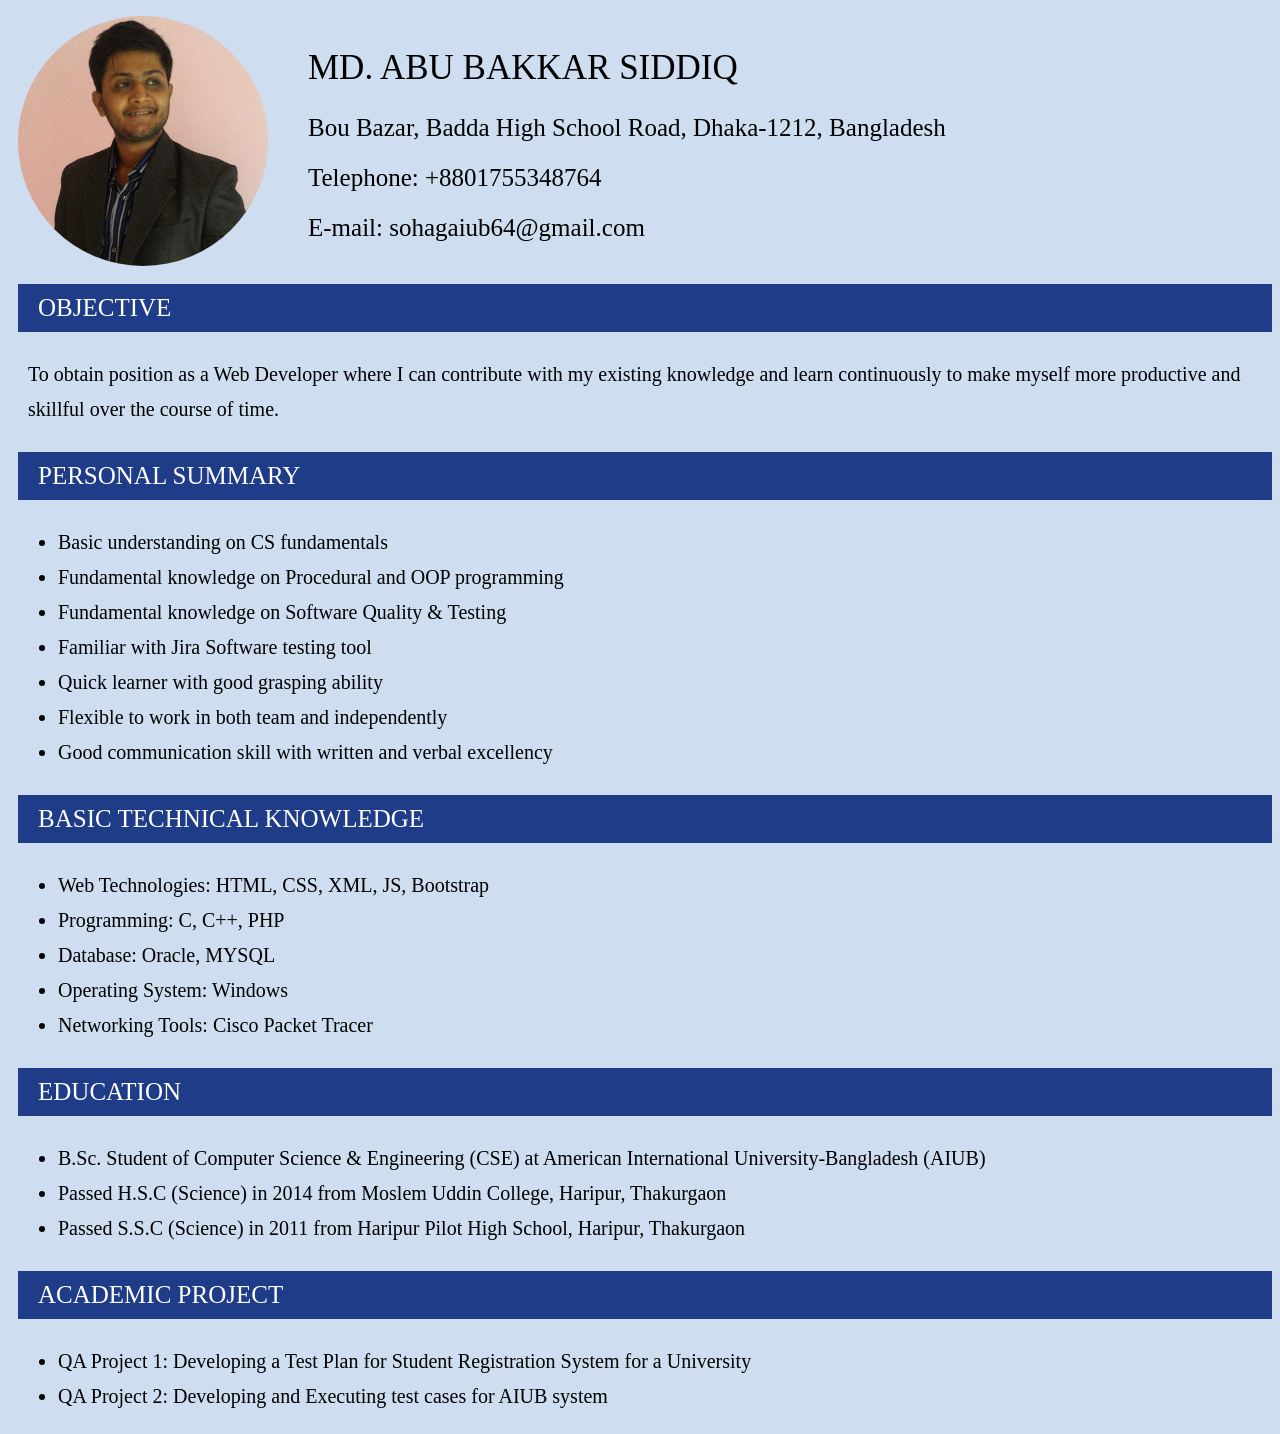
<file: index.html>
<!DOCTYPE html>
<html lang="en">

<head>
    <meta charset="UTF-8">
    <title>CV | Md. Abu Bakkar Siddiq</title>
    <link rel="stylesheet" href="style.css">
</head>

<body>

    <div class="container">
        <div class="header">
            <div class="img">
                <img src="absspic.jpg" alt="Profile Picture of Md. Abu Bakkar Siddiq">
            </div>

            <div class="address">
                <ul>
                    <li class="name">Md. Abu Bakkar Siddiq</li>
                    <li>Bou Bazar, Badda High School Road, Dhaka-1212, Bangladesh</li>
                    <li>Telephone: +8801755348764</li>
                    <li>E-mail: sohagaiub64@gmail.com</li>
                </ul>
            </div>
        </div>
        <div class="clr"></div>
        <div class="body">
            <!-- OBJECTIVE START -->
            <div class="title">
                <p class="text objective">objective</p>
            </div>

            <div class="title_body">
                <p>To obtain position as a Web Developer where I can contribute with my existing knowledge and learn continuously to make myself more productive and skillful over the course of time.</p>
            </div>
            <!-- OBJECTIVE CLOSE -->
            
            <!-- PERSONAL SUMMARY START -->
            <div class="title">
                <p class="text">Personal Summary</p>
            </div>

            <div class="title_body">
                <ul>
                    <li>Basic understanding on CS fundamentals </li>
                    <li>Fundamental knowledge on Procedural and OOP programming</li>
                    <li>Fundamental knowledge on Software Quality & Testing</li>
                    <li>Familiar with Jira Software testing tool</li>
                    <li>Quick learner with good grasping ability</li>
                    <li>Flexible to work in both team and independently</li>
                    <li>Good communication skill with written and verbal excellency</li>
                </ul>
            </div>
            <!-- PERSONAL SUMMARY CLOSE -->

            <!-- BASIC TECHNICAL KNOWLEDGE START -->
            <div class="title">
                <p class="text">Basic Technical Knowledge</p>
            </div>

            <div class="title_body">
                <ul>
                    <li>Web Technologies: HTML, CSS, XML, JS, Bootstrap</li>
                    <li>Programming: C, C++, PHP</li>
                    <li>Database: Oracle, MYSQL </li>
                    <li>Operating System: Windows</li>
                    <li>Networking Tools: Cisco Packet Tracer</li>
                </ul>
            </div>
            <!-- BASIC TECHNICAL KNOWLEDGE CLOSE -->

            <!-- EDUCATION START -->
            <div class="title">
                <p class="text">Education</p>
            </div>

            <div class="title_body">
                <ul>
                    <li>B.Sc. Student of Computer Science & Engineering (CSE) at American International University-Bangladesh (AIUB)
                    </li>
                    <li>Passed H.S.C (Science) in 2014 from Moslem Uddin College, Haripur, Thakurgaon</li>
                    <li>Passed S.S.C (Science) in 2011 from Haripur Pilot High School, Haripur, Thakurgaon</li>
                </ul>
            </div>
            <!-- EDUCATION CLOSE -->
            
            <!-- ACADEMIC PROJECT START -->
            <div class="title">
                <p class="text">Academic Project</p>
            </div>

            <div class="title_body">
                <ul>
                    <li>QA Project 1: Developing a Test Plan for Student Registration System for a University
                    </li>
                    <li>QA Project 2:  Developing and Executing test cases for AIUB system</li>
                </ul>
            </div>
            <!-- ACADEMIC PROJECT CLOSE -->
        </div>

    </div>

</body>

</html>
</file>
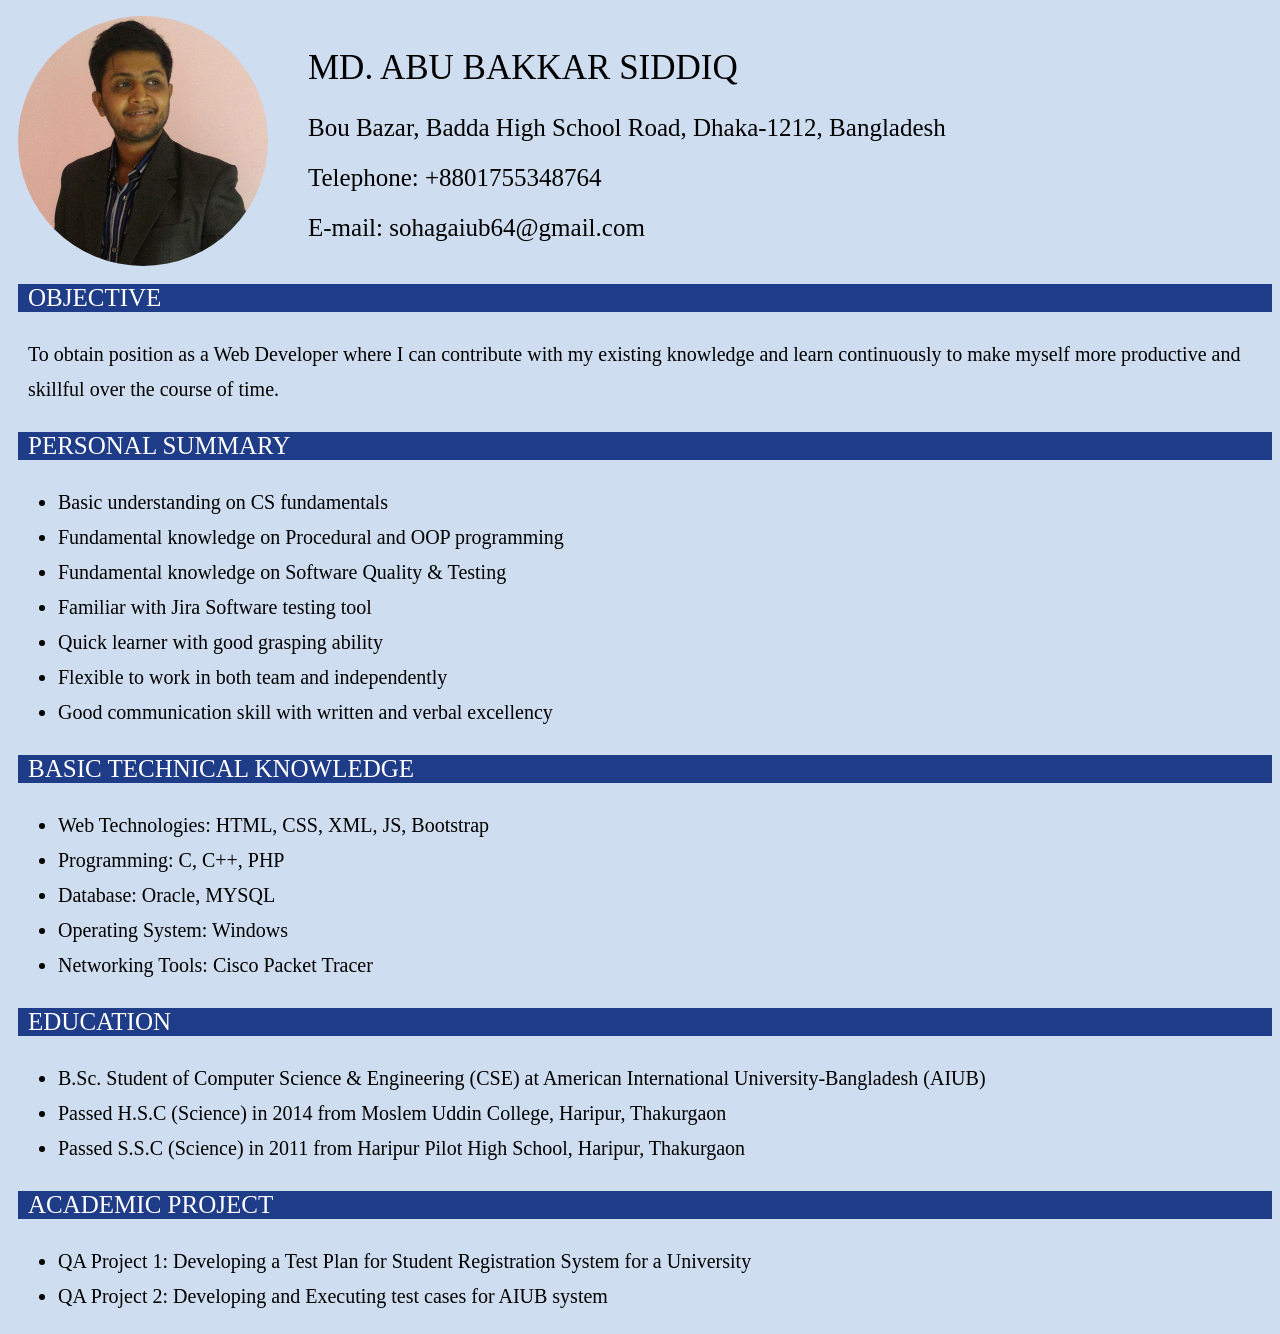
<file: cv/index.html>
<!DOCTYPE html>
<html lang="en">

<head>
    <meta charset="UTF-8">
    <title>CV | Md. Abu Bakkar Siddiq</title>
    <link rel="stylesheet" href="style.css">
</head>

<body>

    <div class="container">
        <div class="header">
            <div class="img">
                <img src="img/absspic.jpg" alt="Profile Picture of Md. Abu Bakkar Siddiq">
            </div>

            <div class="address">
                <ul>
                    <li class="name">Md. Abu Bakkar Siddiq</li>
                    <li>Bou Bazar, Badda High School Road, Dhaka-1212, Bangladesh</li>
                    <li>Telephone: +8801755348764</li>
                    <li>E-mail: sohagaiub64@gmail.com</li>
                </ul>
            </div>
        </div>
        <div class="clr"></div>
        <div class="body">
            <!-- OBJECTIVE START -->
            <div class="title">
                <p class="text objective">objective</p>
            </div>

            <div class="title_body">
                <p>To obtain position as a Web Developer where I can contribute with my existing knowledge and learn continuously to make myself more productive and skillful over the course of time.</p>
            </div>
            <!-- OBJECTIVE CLOSE -->
            
            <!-- PERSONAL SUMMARY START -->
            <div class="title">
                <p class="text">Personal Summary</p>
            </div>

            <div class="title_body">
                <ul>
                    <li>Basic understanding on CS fundamentals </li>
                    <li>Fundamental knowledge on Procedural and OOP programming</li>
                    <li>Fundamental knowledge on Software Quality & Testing</li>
                    <li>Familiar with Jira Software testing tool</li>
                    <li>Quick learner with good grasping ability</li>
                    <li>Flexible to work in both team and independently</li>
                    <li>Good communication skill with written and verbal excellency</li>
                </ul>
            </div>
            <!-- PERSONAL SUMMARY CLOSE -->

            <!-- BASIC TECHNICAL KNOWLEDGE START -->
            <div class="title">
                <p class="text">Basic Technical Knowledge</p>
            </div>

            <div class="title_body">
                <ul>
                    <li>Web Technologies: HTML, CSS, XML, JS, Bootstrap</li>
                    <li>Programming: C, C++, PHP</li>
                    <li>Database: Oracle, MYSQL </li>
                    <li>Operating System: Windows</li>
                    <li>Networking Tools: Cisco Packet Tracer</li>
                </ul>
            </div>
            <!-- BASIC TECHNICAL KNOWLEDGE CLOSE -->

            <!-- EDUCATION START -->
            <div class="title">
                <p class="text">Education</p>
            </div>

            <div class="title_body">
                <ul>
                    <li>B.Sc. Student of Computer Science & Engineering (CSE) at American International University-Bangladesh (AIUB)
                    </li>
                    <li>Passed H.S.C (Science) in 2014 from Moslem Uddin College, Haripur, Thakurgaon</li>
                    <li>Passed S.S.C (Science) in 2011 from Haripur Pilot High School, Haripur, Thakurgaon</li>
                </ul>
            </div>
            <!-- EDUCATION CLOSE -->
            
            <!-- ACADEMIC PROJECT START -->
            <div class="title">
                <p class="text">Academic Project</p>
            </div>

            <div class="title_body">
                <ul>
                    <li>QA Project 1: Developing a Test Plan for Student Registration System for a University
                    </li>
                    <li>QA Project 2:  Developing and Executing test cases for AIUB system</li>
                </ul>
            </div>
            <!-- ACADEMIC PROJECT CLOSE -->
        </div>

    </div>

</body>

</html>
</file>
<file: style.css>
body{
    background-color: #ceddef;
}
.container{
    margin-left: 10px;
    background-color: 
}

.body{
    margin-top: -19px;
}

img{
    height: 250px;
    width: 250px;
    border-radius: 50%;
    float: left;
    margin-top: 8px;
}

.name{
    font-size: 35px;
    font-family: cursive;
    text-transform: uppercase;
    width: 100%;
    margin-top: 10px;
}

.address{
    float: left;
    margin-left: 0px;
    margin-top: 0px; 
    font-size: 25px;
    
}

.address ul li{
    list-style: none;
    line-height: 2;
}

.header{
    position: ;
}

.clr{
    clear: both;
}

.title{
    background-color: #1f3c88;
    color: #fff;
    font-family: cursive;
    text-transform: uppercase;
    
}

.title_body{
    line-height: 35px;
    font-size: 20px;
    font-family: georgia;
}

.title_body p{
    margin-left: 10px;
}
.text{
    margin-left: 10px;
    font-size: 25px;
    padding: 10px;
}
</file>
<file: cv/style.css>
body{
    background-color: #ceddef;
}
.container{
    margin-left: 10px;
    background-color: 
}

.body{
    margin-top: -19px;
}

img{
    height: 250px;
    width: 250px;
    border-radius: 130px;
    float: left;
    margin-top: 8px;
}

.name{
    font-size: 35px;
    font-family: cursive;
    text-transform: uppercase;
    width: 100%;
    margin-top: 10px;
}

.address{
    float: left;
    margin-left: 0px;
    margin-top: 0px; 
    font-size: 25px;
    
}

.address ul li{
    list-style: none;
    line-height: 2;
}

.clr{
    clear: both;
}

.title{
    background-color: #1f3c88;
    color: #fff;
    font-family: cursive;
    text-transform: uppercase;
    
}

.title_body{
    line-height: 35px;
    font-size: 20px;
    font-family: georgia;
}

.title_body p{
    margin-left: 10px;
}
.text{
    margin-left: 10px;
    font-size: 25px;
}
</file>
